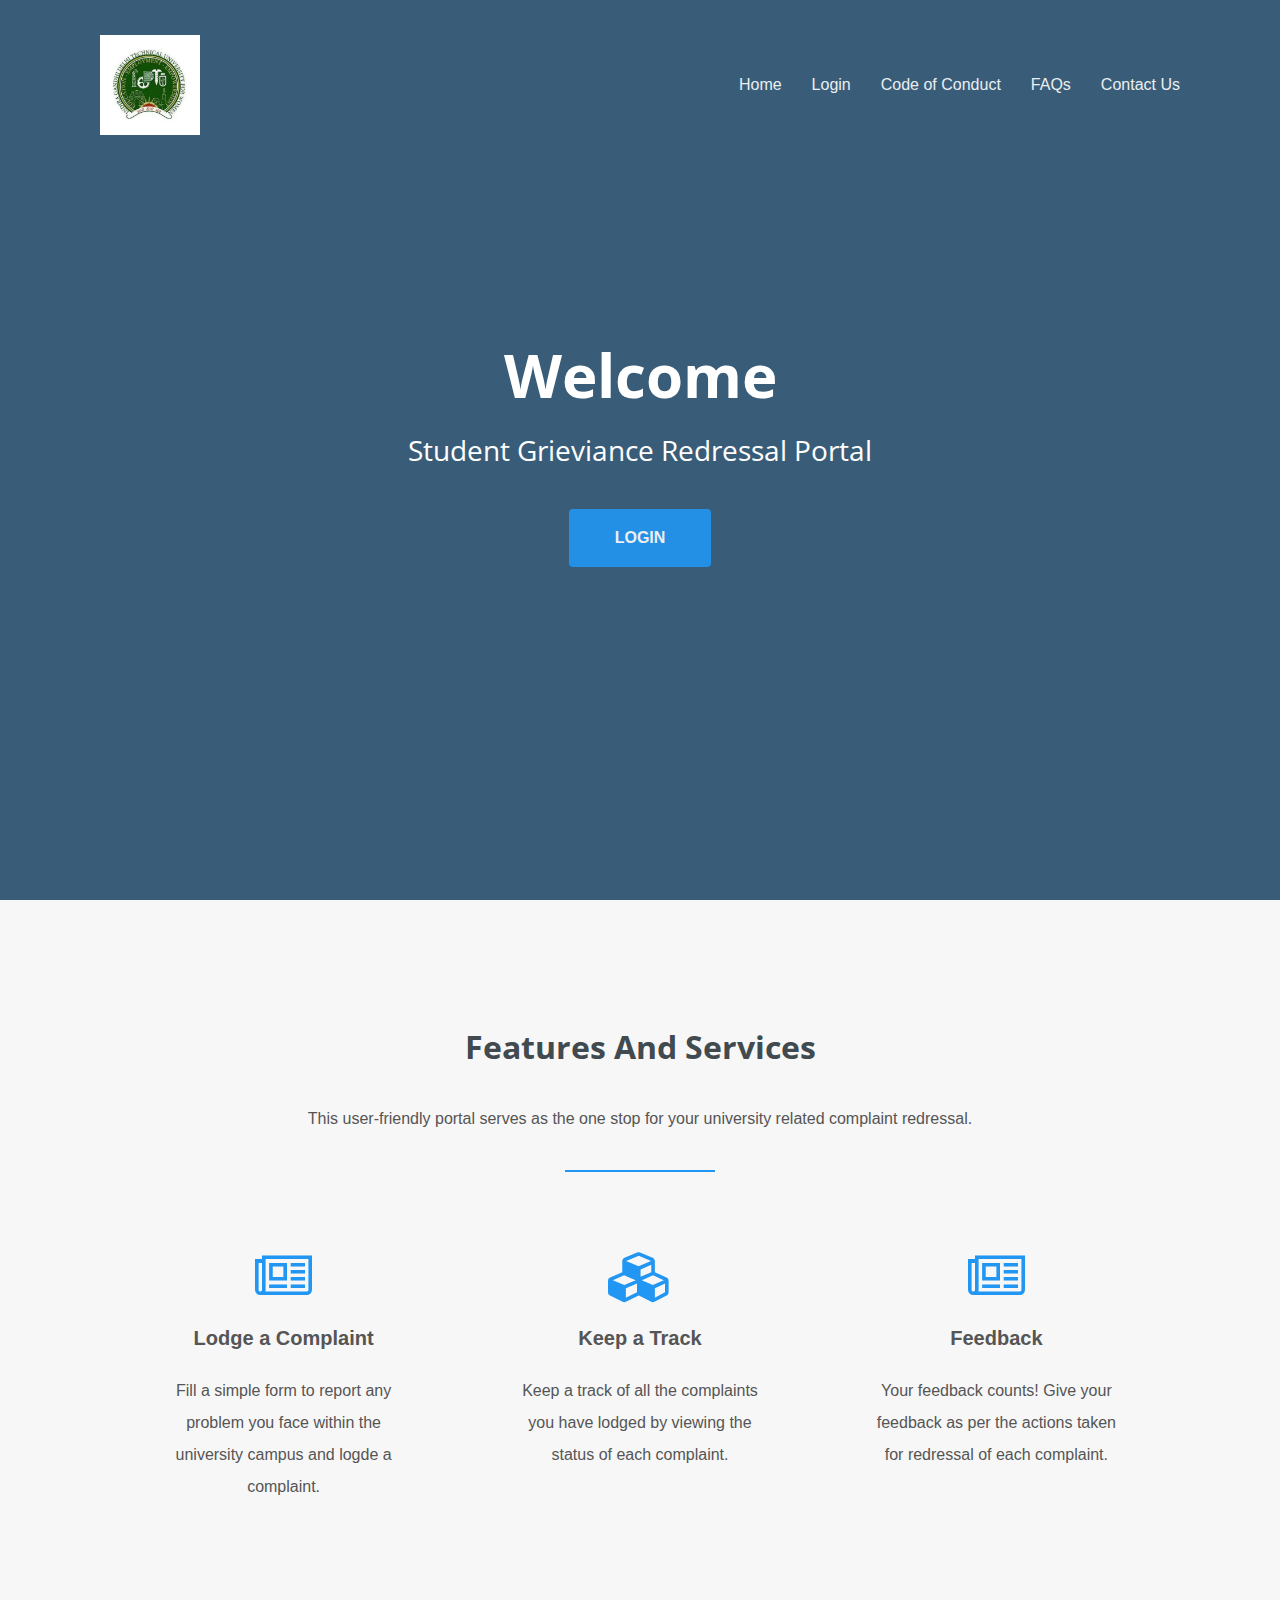
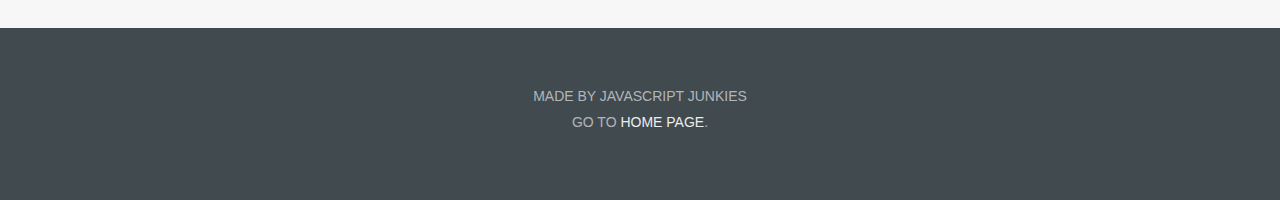
<file: main website/index.html>
<!DOCTYPE html>
<html>
<head>
    <meta charset="utf-8">
    <meta http-equiv="X-UA-Compatible" content="IE=edge">
    <meta name="viewport" content="width=device-width, initial-scale=1">
    <title>Student Grieviance Redressal Portal</title>

	<link href="https://fonts.googleapis.com/css?family=Open+Sans" rel="stylesheet">
	<link href="https://fonts.googleapis.com/css?family=Quicksand" rel="stylesheet">
    <link rel="stylesheet" href="http://maxcdn.bootstrapcdn.com/font-awesome/4.6.0/css/font-awesome.min.css">
    <link rel="stylesheet" href="assets/css/styles.css">

</head>

<body>

	<header>
		<img id="logo" src="Indira-Gandhi-Delhi-Technical-University-for-Women logo.jpg" 
			alt="university logo" height="100"></img>
        <nav>
			<li><a href="index.html">Home</a></li>
			<li><a href="login_student.html">Login</a></li>
			<li><a href="code_of_conduct.html">Code of Conduct</a></li>
			<li><a href="faq.html">FAQs</a></li>
			<li><a href="contact.html">Contact Us</a></li>
		</nav>
	</header>
		
 	<section class="hero">
		<div class="background-image" style="background-image: url(main website\homepage_pic.jpg)"></div>
		<h1>Welcome</h1>
		<h3>Student Grieviance Redressal Portal</h3>
		<a href="C:\Users\Sonal\Desktop\ena stuff 3\sih2020\main website\login_student.html" class="btn">Login</a>
	</section>

	<section class="features">
		<h3 class="title">Features and services</h3>
		<p>This user-friendly portal serves as the one stop for your university related complaint redressal.</p>
		<hr>

		<ul class="grid">
			<li>
				<i class="fa fa-newspaper-o"></i>
				<h4>Lodge a Complaint</h4>
				<p>Fill a simple form to report any problem you face within the university campus and logde a complaint.</p>
			</li>
			<li>
				<i class="fa fa-cubes"></i>
				<h4>Keep a Track</h4>
				<p>Keep a track of all the complaints you have lodged by viewing the status of each complaint.</p>
			</li>
			<li>
				<i class="fa fa-newspaper-o"></i>
				<h4>Feedback</h4>
				<p>Your feedback counts! Give your feedback as per the actions taken for redressal of each complaint.</p>
			</li>
		</div>
	</section>

	<footer>
		<p>Made by JavaScript Junkies</p>
		<p>Go to <a href="index.html">Home Page</a>.</p>
		
	</footer>

</body>

</html>
</file>
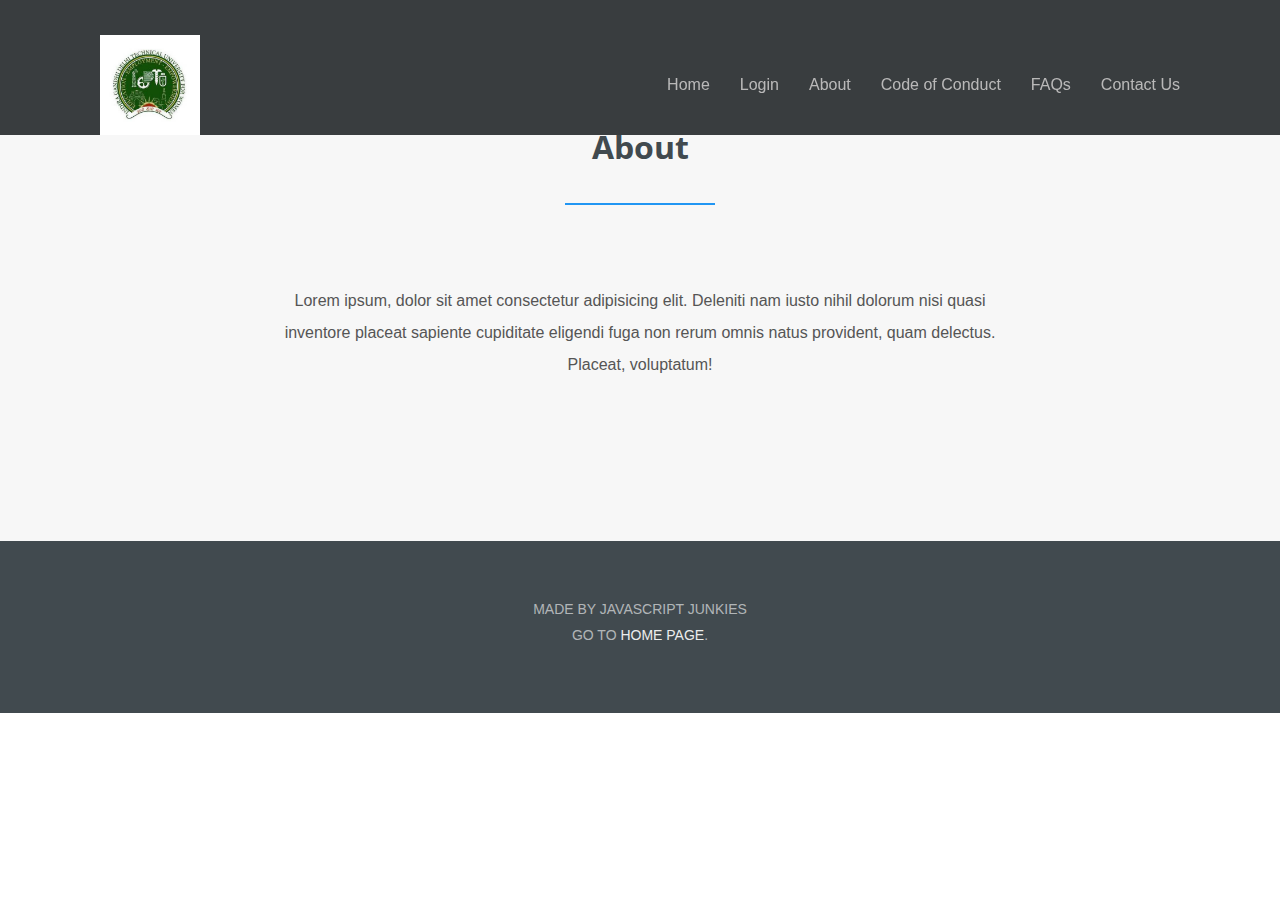
<file: main website/about.html>
<!DOCTYPE html>
<html>
<head>
    <meta charset="utf-8">
    <meta http-equiv="X-UA-Compatible" content="IE=edge">
    <meta name="viewport" content="width=device-width, initial-scale=1">
    <title>About</title>

	<link href="https://fonts.googleapis.com/css?family=Open+Sans" rel="stylesheet">
	<link href="https://fonts.googleapis.com/css?family=Quicksand" rel="stylesheet">
    <link rel="stylesheet" href="http://maxcdn.bootstrapcdn.com/font-awesome/4.6.0/css/font-awesome.min.css">
    <link rel="stylesheet" href="about_stylesheet.css">

</head>

<body>

	<header>
		<img id="logo" src="Indira-Gandhi-Delhi-Technical-University-for-Women logo.jpg" 
			alt="university logo" height="100"></img>
        <nav>
			<li><a href="index.html">Home</a></li>
			<li><a href="login_student.html">Login</a></li>
			<li><a href="about.html">About</a></li>
			<li><a href="code_of_conduct.html">Code of Conduct</a></li>
			<li><a href="faq.html">FAQs</a></li>
			<li><a href="contact.html">Contact Us</a></li>
		</nav>
	</header>

	<section class="features">
		<h3 class="title">About</h3>
		<hr>
		<p>Lorem ipsum, dolor sit amet consectetur adipisicing elit. Deleniti
			 nam iusto nihil dolorum nisi quasi inventore placeat sapiente 
			 cupiditate eligendi fuga non rerum omnis natus provident, quam delectus. 
			 Placeat, voluptatum!</p>
	</section>

	<footer>
		<p>Made by JavaScript Junkies</p>
		<p>Go to <a href="index.html">Home Page</a>.</p>
		
	</footer>

</body>

</html>
</file>
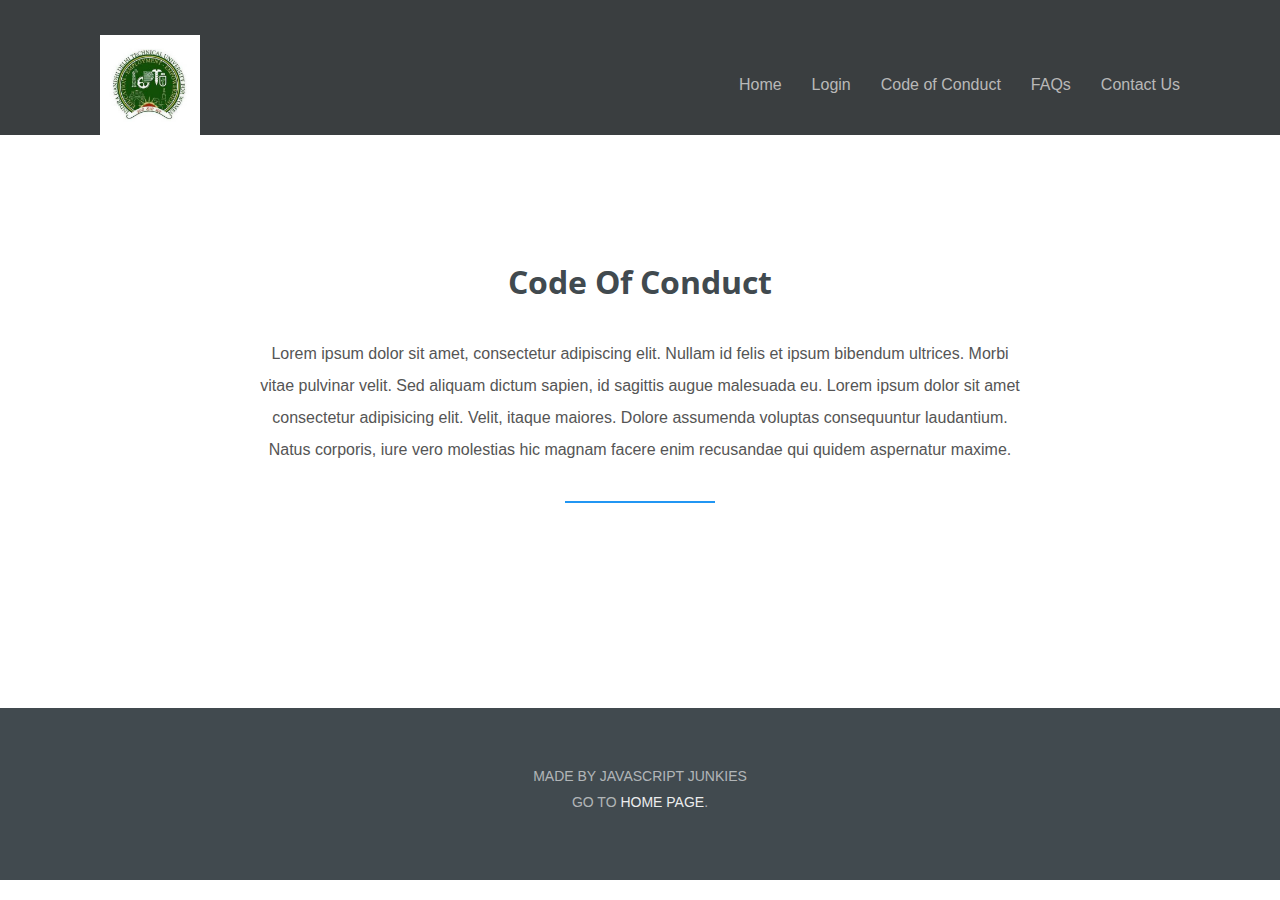
<file: main website/code_of_conduct.html>
<!DOCTYPE html>
<html>
<head>
    <meta charset="utf-8">
    <meta http-equiv="X-UA-Compatible" content="IE=edge">
    <meta name="viewport" content="width=device-width, initial-scale=1">
    <title>Code of Conduct</title>

	<link href="https://fonts.googleapis.com/css?family=Open+Sans" rel="stylesheet">
	<link href="https://fonts.googleapis.com/css?family=Quicksand" rel="stylesheet">
    <link rel="stylesheet" href="http://maxcdn.bootstrapcdn.com/font-awesome/4.6.0/css/font-awesome.min.css">
    <link rel="stylesheet" href="code_of_conduct_stylesheet.css">

</head>

<body>

	<header>
		<img id="logo" src="Indira-Gandhi-Delhi-Technical-University-for-Women logo.jpg" 
			alt="university logo" height="100"></img>
        <nav>
			<li><a href="index.html">Home</a></li>
			<li><a href="login_student.html">Login</a></li>
			<li><a href="code_of_conduct.html">Code of Conduct</a></li>
			<li><a href="faq.html">FAQs</a></li>
			<li><a href="contact.html">Contact Us</a></li>
		</nav>
	</header>
    <div> </div>
	<section class="our-work">
		<h3 class="title">Code of Conduct</h3>
		<p>Lorem ipsum dolor sit amet, consectetur adipiscing elit. Nullam id felis et ipsum bibendum ultrices. Morbi vitae pulvinar velit. Sed aliquam dictum sapien, id sagittis augue malesuada eu.
			Lorem ipsum dolor sit amet consectetur adipisicing elit. Velit, itaque maiores. Dolore assumenda voluptas consequuntur laudantium. Natus corporis, iure vero molestias hic magnam facere enim recusandae qui quidem aspernatur maxime.
		</p>
		<hr>
	</section>
	
	<footer>
		<p>Made by JavaScript Junkies</p>
		<p>Go to <a href="index.html">Home Page</a>.</p>
		
	</footer>

</body>

</html>
</file>
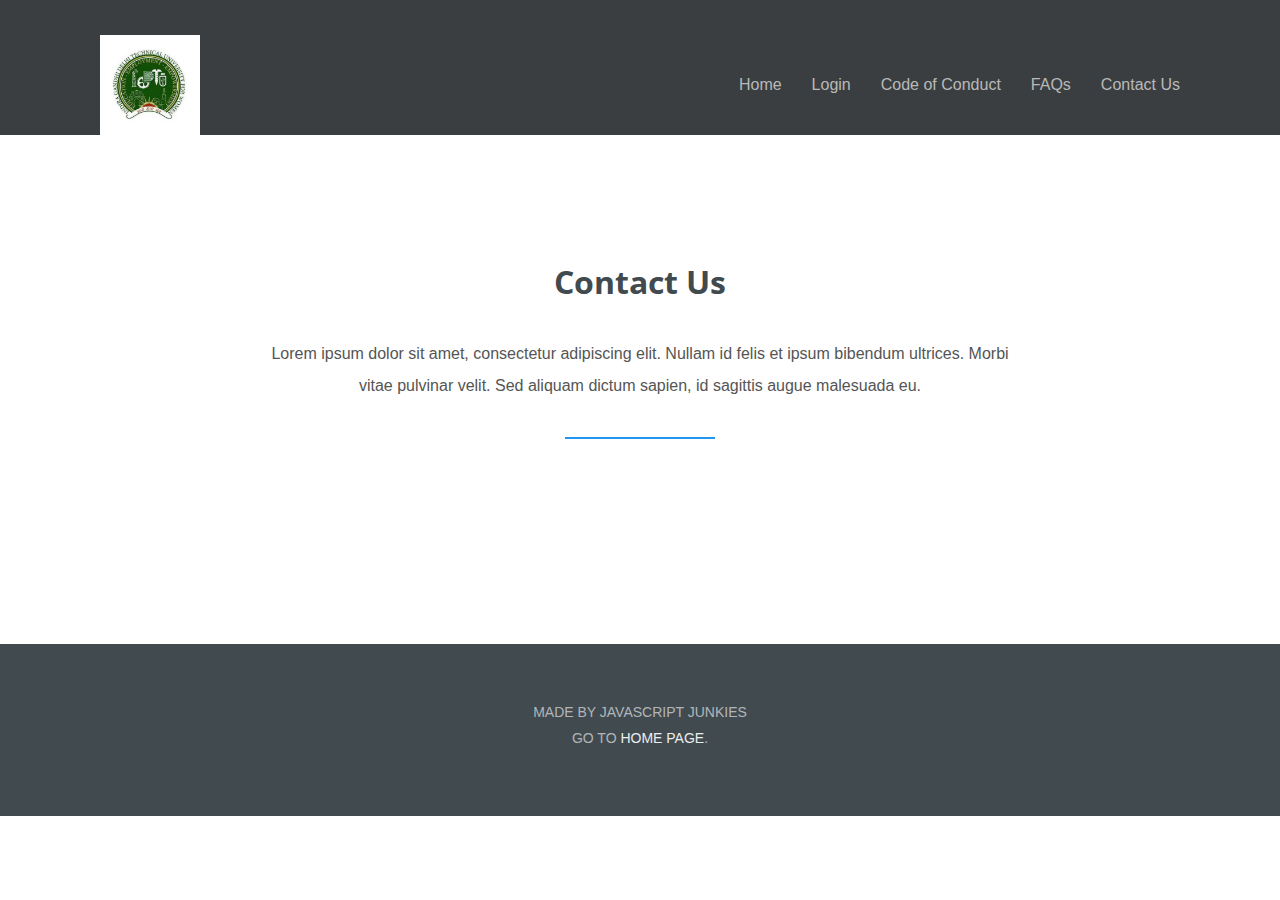
<file: main website/contact.html>
<!DOCTYPE html>
<html>
<head>
    <meta charset="utf-8">
    <meta http-equiv="X-UA-Compatible" content="IE=edge">
    <meta name="viewport" content="width=device-width, initial-scale=1">
    <title>Contact</title>

	<link href="https://fonts.googleapis.com/css?family=Open+Sans" rel="stylesheet">
	<link href="https://fonts.googleapis.com/css?family=Quicksand" rel="stylesheet">
    <link rel="stylesheet" href="http://maxcdn.bootstrapcdn.com/font-awesome/4.6.0/css/font-awesome.min.css">
    <link rel="stylesheet" href="contact_stylesheet.css">

</head>

<body>

	<header>
		<img id="logo" src="Indira-Gandhi-Delhi-Technical-University-for-Women logo.jpg" 
			alt="university logo" height="100"></img>
        <nav>
			<li><a href="index.html">Home</a></li>
			<li><a href="login_student.html">Login</a></li>
			<li><a href="code_of_conduct.html">Code of Conduct</a></li>
			<li><a href="faq.html">FAQs</a></li>
			<li><a href="contact.html">Contact Us</a></li>
		</nav>
	</header>

	<div></div>
	<section class="our-work">
		<h3 class="title">Contact Us</h3>
		<p>Lorem ipsum dolor sit amet, consectetur adipiscing elit. Nullam id felis et ipsum bibendum ultrices. Morbi vitae pulvinar velit. Sed aliquam dictum sapien, id sagittis augue malesuada eu.</p>
		<hr>
	</section>

	<footer>
		<p>Made by JavaScript Junkies</p>
		<p>Go to <a href="index.html">Home Page</a>.</p>
		
	</footer>

</body>

</html>
</file>
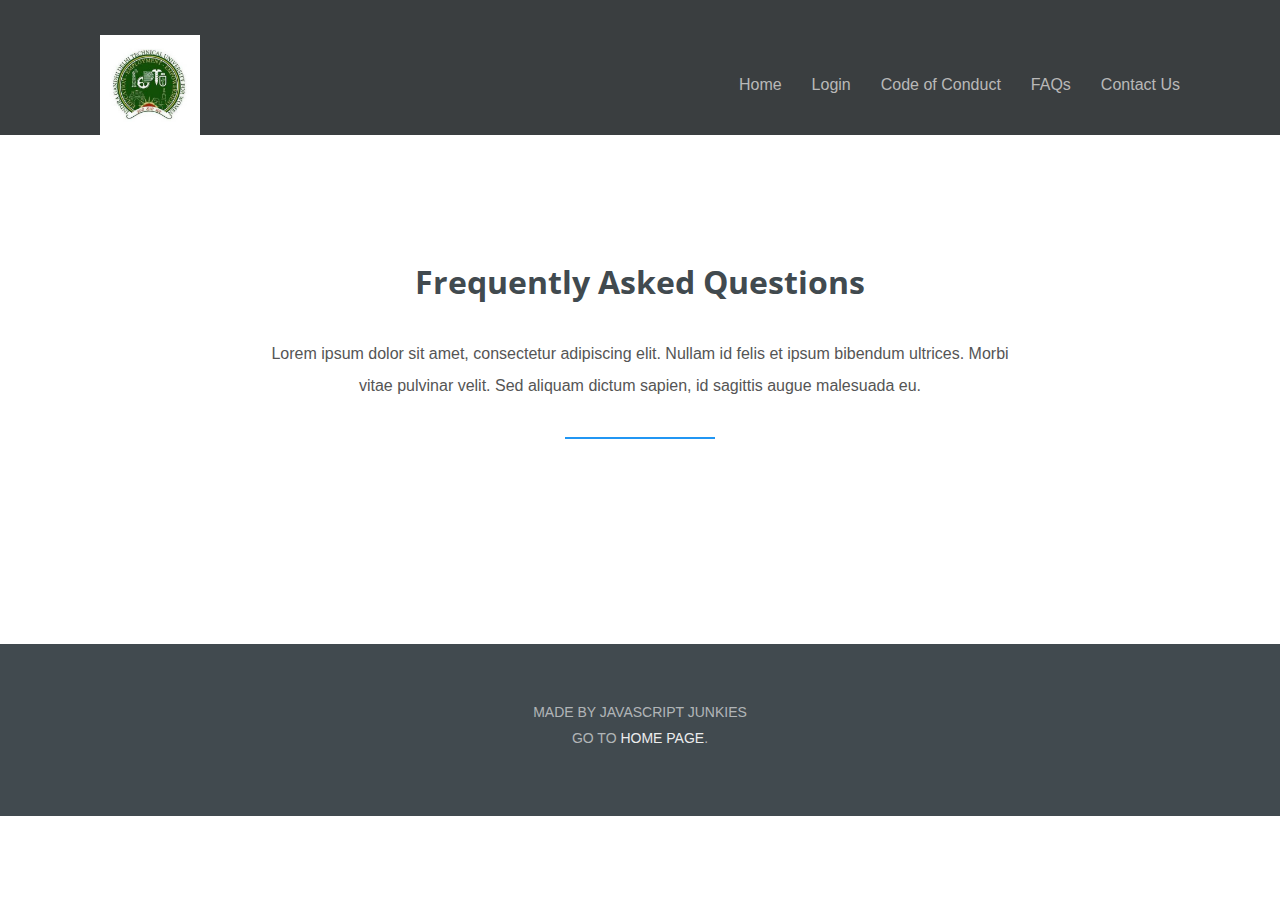
<file: main website/faq.html>
<!DOCTYPE html>
<html>
<head>
    <meta charset="utf-8">
    <meta http-equiv="X-UA-Compatible" content="IE=edge">
    <meta name="viewport" content="width=device-width, initial-scale=1">
    <title>FAQs</title>

	<link href="https://fonts.googleapis.com/css?family=Open+Sans" rel="stylesheet">
	<link href="https://fonts.googleapis.com/css?family=Quicksand" rel="stylesheet">
    <link rel="stylesheet" href="http://maxcdn.bootstrapcdn.com/font-awesome/4.6.0/css/font-awesome.min.css">
    <link rel="stylesheet" href="faq_stylesheet.css">

</head>

<body>

	<header>
		<img id="logo" src="Indira-Gandhi-Delhi-Technical-University-for-Women logo.jpg" 
			alt="university logo" height="100"></img>
        <nav>
			<li><a href="index.html">Home</a></li>
			<li><a href="login_student.html">Login</a></li>
			<li><a href="code_of_conduct.html">Code of Conduct</a></li>
			<li><a href="faq.html">FAQs</a></li>
			<li><a href="contact.html">Contact Us</a></li>
		</nav>
	</header>

	<div></div>
	<section class="our-work">
		<h3 class="title">Frequently Asked Questions</h3>
		<p>Lorem ipsum dolor sit amet, consectetur adipiscing elit. Nullam id felis et ipsum bibendum ultrices. Morbi vitae pulvinar velit. Sed aliquam dictum sapien, id sagittis augue malesuada eu.</p>
		<hr>

	</section>

	<footer>
		<p>Made by JavaScript Junkies</p>
		<p>Go to <a href="index.html">Home Page</a>.</p>
		
	</footer>

</body>

</html>
</file>
<file: main website/assets/css/styles.css>
/*-------------
 	General
-------------*/

*{
	margin: 0;
	padding: 0;
	box-sizing: border-box;
}

html{
	font: normal 16px sans-serif;
	color: #555;
}

ul, nav{
	list-style: none;
}

a{
	text-decoration: none;
	color: inherit;
	cursor: pointer;

	opacity: 0.9;
}

a:hover{
	opacity: 1;
}

a.btn{
	color: #fff;
	border-radius: 4px;
	text-transform: uppercase;
	background-color: #2196F3;
	font-weight: 800;
	text-align: center;
}

hr{
	width: 150px;
	height: 2px;
	background-color: #2196F3;
	border: 0;
	margin-bottom: 80px;
}

section{
	display: flex;
	flex-direction: column;
	align-items: center;

	padding: 125px 100px;
}

@media (max-width: 1000px){

	section{
		padding: 100px 50px;
	}

}

@media (max-width: 600px){

	section{
		padding: 80px 30px;
	}

}

section h3.title{
	color: #414a4f;
	text-transform: capitalize; 
	font: bold 32px 'Open Sans', sans-serif;
	margin-bottom: 35px;
	text-align: center;
}

section p{
	max-width: 800px;
	text-align: center;
	margin-bottom: 35px;
	padding: 0 20px;
	line-height: 2;
}

ul.grid{
	width: 100%;
	display: flex;
	flex-wrap: wrap;
	justify-content: center;
}


/*-------------
 	Header
-------------*/

header{
	position: absolute;
	top: 0;
	left: 0;
	z-index: 10;
	width: 100%;
	display: flex;
	justify-content: space-between;
	align-items: center;
	color: #fff;
	padding: 35px 100px 0;
}

header h2{
	font-family: 'Quicksand', sans-serif;
}

header nav{
	display: flex;
}

header nav li{
	margin: 0 15px;
}

header nav li:first-child{
	margin-left: 0;	
}

header nav li:last-child{
	margin-right: 0;	
}

img{
	height: 10;
}



@media (max-width: 1000px){
	header{
		padding: 20px 50px;
	}
}


@media (max-width: 700px){
	header{
		flex-direction: column;		
	}

	header h2{
		margin-bottom: 15px;
	}
}



/*----------------
 	Hero Section
----------------*/

.hero{
	position: relative;
	justify-content: center;
	min-height: 100vh;
	color: #fff;
	text-align: center;
}

.hero .background-image{
	position: absolute;
	top: 0;
	left: 0;
	width: 100%;
	height: 100%;
	background-size: cover;
	background-color: #2196F3;
	z-index: -1;
}

.hero .background-image:after{
	content: '';
	position: absolute;
	top: 0;
	left: 0;
	width: 100%;
	height: 100%;
	background-color: #414a4f;
	opacity: 0.75;
}

.hero h1{
	font: bold 60px 'Open Sans', sans-serif;
	margin-bottom: 15px;
}

.hero h3{
	font: normal 28px 'Open Sans', sans-serif;
	margin-bottom: 40px;
}

.hero a.btn{
	padding: 20px 46px;
}

@media (max-width: 800px){

	.hero{
		min-height: 600px;
	}

	.hero h1{
		font-size: 48px;
	}

	.hero h3{
		font-size: 24px;
	}

	.hero a.btn{
		padding: 15px 40px;
	}

}

/*----------------------
 	Features Section
----------------------*/

.features{
	background-color: #f7f7f7;
}

.features .grid li{
	padding: 0 30px;
	flex-basis: 33%;
	text-align: center;
}

.features .grid li i{
    font-size: 50px;
    color: #2196F3;
    margin-bottom: 25px;
}

.features .grid li h4{
	color: #555;
    font-size: 20px;
    margin-bottom: 25px;
}

.features .grid li p{
    margin: 0;
}

@media (max-width: 1000px){

	.features .grid li{
		flex-basis: 70%;
		margin-bottom: 65px;
	}

	.features .grid li:last-child{
		margin-bottom: 0;
	}

}


@media (max-width: 600px){

	.features .grid li{
		flex-basis: 100%;
	}

}

/*-------------
 	Footer
-------------*/

footer{
	display: flex;
	flex-direction: column;
	align-items: center;
	text-align: center;
	color: #fff;
	background-color: #414a4f;
	padding: 60px 0;
}

footer ul{
	display: flex;
	margin-bottom: 25px;
	font-size: 32px;
}

footer ul li{
	margin: 0 8px;	
}

footer ul li:first-child{
	margin-left: 0;	
}

footer ul li:last-child{
	margin-right: 0;	
}

footer p{
	text-transform: uppercase;
	font-size: 14px;
	color: rgba(255,255,255,0.6);
	margin-bottom: 10px;
}

footer p a{
	color: #fff;
}

@media (max-width: 700px){

	footer{
		padding: 80px 15px;
	}

}


/* -- Demo ads -- */

@media (max-width: 1200px) {
	#bsaHolder{ display:none;}
}
</file>
<file: main website/about_stylesheet.css>
/*-------------
 	General
-------------*/

*{
	margin: 0;
	padding: 0;
	box-sizing: border-box;
}

html{
	font: normal 16px sans-serif;
	color: #555;
}

ul, nav{
	list-style: none;
}

a{
	text-decoration: none;
	color: inherit;
	cursor: pointer;

	opacity: 0.9;
}

a:hover{
	opacity: 1;
}

a.btn{
	color: #fff;
	border-radius: 4px;
	text-transform: uppercase;
	background-color: #2196F3;
	font-weight: 800;
	text-align: center;
}

hr{
	width: 150px;
	height: 2px;
	background-color: #2196F3;
	border: 0;
	margin-bottom: 80px;
}

section{
	display: flex;
	flex-direction: column;
	align-items: center;

	padding: 125px 100px;
}

@media (max-width: 1000px){

	section{
		padding: 100px 50px;
	}

}

@media (max-width: 600px){

	section{
		padding: 80px 30px;
	}

}

section h3.title{
	color: #414a4f;
	text-transform: capitalize; 
	font: bold 32px 'Open Sans', sans-serif;
	margin-bottom: 35px;
	text-align: center;
}

section p{
	max-width: 800px;
	text-align: center;
	margin-bottom: 35px;
	padding: 0 20px;
	line-height: 2;
}

ul.grid{
	width: 100%;
	display: flex;
	flex-wrap: wrap;
	justify-content: center;
}


/*-------------
 	Header
-------------*/

header{
	position: fixed;
	top: 0;
	left: 0;
	z-index: 10;
	width: 100%;
	display: flex;
	justify-content: space-between;
	align-items: center;
	color: rgb(199, 198, 198);
	padding: 35px 100px 0;
	background-color:#202427e1;
}

header h2{
	font-family: 'Quicksand', sans-serif;
}

header nav{
	display: flex;
}

header nav li{
	margin: 0 15px;
}

header nav li:first-child{
	margin-left: 0;	
}

header nav li:last-child{
	margin-right: 0;	
}



@media (max-width: 1000px){
	header{
		padding: 20px 50px;
	}
}


@media (max-width: 700px){
	header{
		flex-direction: column;		
	}

	header h2{
		margin-bottom: 15px;
	}
}

/*----------------------
 	Features Section
----------------------*/

.features{
	margin-top: 150;
	position: relative ;
	background-color: #f7f7f7;
}

.features .grid li{
	padding: 0 30px;
	flex-basis: 33%;
	text-align: center;
}

.features .grid li i{
    font-size: 50px;
    color: #2196F3;
    margin-bottom: 25px;
}

.features .grid li h4{
	color: #555;
    font-size: 20px;
    margin-bottom: 25px;
}

.features .grid li p{
    margin: 0;
}

@media (max-width: 1000px){

	.features .grid li{
		flex-basis: 70%;
		margin-bottom: 65px;
	}

	.features .grid li:last-child{
		margin-bottom: 0;
	}

}


@media (max-width: 600px){

	.features .grid li{
		flex-basis: 100%;
	}

}


/*-------------
 	Footer
-------------*/

footer{
	display: flex;
	flex-direction: column;
	align-items: center;
	text-align: center;
	color: #fff;
	background-color: #414a4f;
	padding: 60px 0;
}

footer ul{
	display: flex;
	margin-bottom: 25px;
	font-size: 32px;
}

footer ul li{
	margin: 0 8px;	
}

footer ul li:first-child{
	margin-left: 0;	
}

footer ul li:last-child{
	margin-right: 0;	
}

footer p{
	text-transform: uppercase;
	font-size: 14px;
	color: rgba(255,255,255,0.6);
	margin-bottom: 10px;
}

footer p a{
	color: #fff;
}

@media (max-width: 700px){

	footer{
		padding: 80px 15px;
	}

}


/* -- Demo ads -- */

@media (max-width: 1200px) {
	#bsaHolder{ display:none;}
}
</file>
<file: main website/code_of_conduct_stylesheet.css>
/*-------------
 	General
-------------*/

*{
	margin: 0;
	padding: 0;
	box-sizing: border-box;
}

html{
	font: normal 16px sans-serif;
	color: #555;
}

ul, nav{
	list-style: none;
}

a{
	text-decoration: none;
	color: inherit;
	cursor: pointer;

	opacity: 0.9;
}

a:hover{
	opacity: 1;
}

a.btn{
	color: #fff;
	border-radius: 4px;
	text-transform: uppercase;
	background-color: #2196F3;
	font-weight: 800;
	text-align: center;
}

hr{
	width: 150px;
	height: 2px;
	background-color: #2196F3;
	border: 0;
	margin-bottom: 80px;
}

section{
	display: flex;
	flex-direction: column;
	align-items: center;
	padding: 125px 100px;
}
div{
	height: 15vh;
}

@media (max-width: 1000px){

	section{
		padding: 100px 50px;
	}

}

@media (max-width: 600px){

	section{
		padding: 80px 30px;
	}

}

section h3.title{
	color: #414a4f;
	text-transform: capitalize; 
	font: bold 32px 'Open Sans', sans-serif;
	margin-bottom: 35px;
	text-align: center;
}

section p{
	max-width: 800px;
	text-align: center;
	margin-bottom: 35px;
	padding: 0 20px;
	line-height: 2;
}

ul.grid{
	width: 100%;
	display: flex;
	flex-wrap: wrap;
	justify-content: center;
}


/*-------------
 	Header
-------------*/

header{
	position: absolute;
	top: 0;
	left: 0;
	z-index: 10;
	width: 100%;
	display: flex;
	justify-content: space-between;
	align-items: center;
	color: rgb(199, 198, 198);
	padding: 35px 100px 0;
	background-color:#202427e1;

}

header h2{
	font-family: 'Quicksand', sans-serif;
}

header nav{
	display: flex;
}

header nav li{
	margin: 0 15px;
}

header nav li:first-child{
	margin-left: 0;	
}

header nav li:last-child{
	margin-right: 0;	
}



@media (max-width: 1000px){
	header{
		padding: 20px 50px;
	}
}


@media (max-width: 700px){
	header{
		flex-direction: column;		
	}

	header h2{
		margin-bottom: 15px;
	}
}

/*--------------------
 	Our Work Section
---------------------*/

.оur-work{
	background-color: #fff;
}

.our-work .grid li{
	padding: 20px;
	height: 350px;
	border-radius: 3px;

	background-clip: content-box;
	background-size: cover;
	background-position: center;
	background-color: #333;
}

.our-work .grid li.small{
	flex-basis: 40%;
}

.our-work .grid li.large{
	flex-basis: 60%;
}


@media (max-width: 1000px){

	.our-work .grid li.small,
	.our-work .grid li.large{
		flex-basis: 100%;
	}

}

/*-------------
 	Footer
-------------*/

footer{
	display: flex;
	flex-direction: column;
	align-items: center;
	text-align: center;
	color: #fff;
	background-color: #414a4f;
	padding: 60px 0;
}

footer ul{
	display: flex;
	margin-bottom: 25px;
	font-size: 32px;
}

footer ul li{
	margin: 0 8px;	
}

footer ul li:first-child{
	margin-left: 0;	
}

footer ul li:last-child{
	margin-right: 0;	
}

footer p{
	text-transform: uppercase;
	font-size: 14px;
	color: rgba(255,255,255,0.6);
	margin-bottom: 10px;
}

footer p a{
	color: #fff;
}

@media (max-width: 700px){

	footer{
		padding: 80px 15px;
	}

}


/* -- Demo ads -- */

@media (max-width: 1200px) {
	#bsaHolder{ display:none;}
}
</file>
<file: main website/contact_stylesheet.css>
/*-------------
 	General
-------------*/

*{
	margin: 0;
	padding: 0;
	box-sizing: border-box;
}

div{
	height: 15vh;
}

html{
	font: normal 16px sans-serif;
	color: #555;
}

ul, nav{
	list-style: none;
}

a{
	text-decoration: none;
	color: inherit;
	cursor: pointer;

	opacity: 0.9;
}

a:hover{
	opacity: 1;
}

a.btn{
	color: #fff;
	border-radius: 4px;
	text-transform: uppercase;
	background-color: #2196F3;
	font-weight: 800;
	text-align: center;
}

hr{
	width: 150px;
	height: 2px;
	background-color: #2196F3;
	border: 0;
	margin-bottom: 80px;
}

section{
	display: flex;
	flex-direction: column;
	align-items: center;

	padding: 125px 100px;
}

@media (max-width: 1000px){

	section{
		padding: 100px 50px;
	}

}

@media (max-width: 600px){

	section{
		padding: 80px 30px;
	}

}

section h3.title{
	color: #414a4f;
	text-transform: capitalize; 
	font: bold 32px 'Open Sans', sans-serif;
	margin-bottom: 35px;
	text-align: center;
}

section p{
	max-width: 800px;
	text-align: center;
	margin-bottom: 35px;
	padding: 0 20px;
	line-height: 2;
}

ul.grid{
	width: 100%;
	display: flex;
	flex-wrap: wrap;
	justify-content: center;
}


/*-------------
 	Header
-------------*/

header{
	position: absolute;
	top: 0;
	left: 0;
	z-index: 10;
	width: 100%;
	display: flex;
	justify-content: space-between;
	align-items: center;
	color: rgb(199, 198, 198);
	padding: 35px 100px 0;
	background-color:#202427e1;
}

header h2{
	font-family: 'Quicksand', sans-serif;
}

header nav{
	display: flex;
}

header nav li{
	margin: 0 15px;
}

header nav li:first-child{
	margin-left: 0;	
}

header nav li:last-child{
	margin-right: 0;	
}



@media (max-width: 1000px){
	header{
		padding: 20px 50px;
	}
}


@media (max-width: 700px){
	header{
		flex-direction: column;		
	}

	header h2{
		margin-bottom: 15px;
	}
}

/*--------------------
 	Our Work Section
---------------------*/

.оur-work{
	background-color: #fff;
}

.our-work .grid li{
	padding: 20px;
	height: 350px;
	border-radius: 3px;

	background-clip: content-box;
	background-size: cover;
	background-position: center;
	background-color: #333;
}

.our-work .grid li.small{
	flex-basis: 40%;
}

.our-work .grid li.large{
	flex-basis: 60%;
}


@media (max-width: 1000px){

	.our-work .grid li.small,
	.our-work .grid li.large{
		flex-basis: 100%;
	}

}

/*-------------
 	Footer
-------------*/

footer{
	display: flex;
	flex-direction: column;
	align-items: center;
	text-align: center;
	color: #fff;
	background-color: #414a4f;
	padding: 60px 0;
}

footer ul{
	display: flex;
	margin-bottom: 25px;
	font-size: 32px;
}

footer ul li{
	margin: 0 8px;	
}

footer ul li:first-child{
	margin-left: 0;	
}

footer ul li:last-child{
	margin-right: 0;	
}

footer p{
	text-transform: uppercase;
	font-size: 14px;
	color: rgba(255,255,255,0.6);
	margin-bottom: 10px;
}

footer p a{
	color: #fff;
}

@media (max-width: 700px){

	footer{
		padding: 80px 15px;
	}

}


/* -- Demo ads -- */

@media (max-width: 1200px) {
	#bsaHolder{ display:none;}
}
</file>
<file: main website/faq_stylesheet.css>
/*-------------
 	General
-------------*/

*{
	margin: 0;
	padding: 0;
	box-sizing: border-box;
}

div{
	height: 15vh;
}

html{
	font: normal 16px sans-serif;
	color: #555;
}

ul, nav{
	list-style: none;
}

a{
	text-decoration: none;
	color: inherit;
	cursor: pointer;

	opacity: 0.9;
}

a:hover{
	opacity: 1;
}

a.btn{
	color: #fff;
	border-radius: 4px;
	text-transform: uppercase;
	background-color: #2196F3;
	font-weight: 800;
	text-align: center;
}

hr{
	width: 150px;
	height: 2px;
	background-color: #2196F3;
	border: 0;
	margin-bottom: 80px;
}

section{
	display: flex;
	flex-direction: column;
	align-items: center;

	padding: 125px 100px;
}

@media (max-width: 1000px){

	section{
		padding: 100px 50px;
	}

}

@media (max-width: 600px){

	section{
		padding: 80px 30px;
	}

}

section h3.title{
	color: #414a4f;
	text-transform: capitalize; 
	font: bold 32px 'Open Sans', sans-serif;
	margin-bottom: 35px;
	text-align: center;
}

section p{
	max-width: 800px;
	text-align: center;
	margin-bottom: 35px;
	padding: 0 20px;
	line-height: 2;
}

ul.grid{
	width: 100%;
	display: flex;
	flex-wrap: wrap;
	justify-content: center;
}


/*-------------
 	Header
-------------*/

header{
	position: absolute;
	top: 0;
	left: 0;
	z-index: 10;
	width: 100%;
	display: flex;
	justify-content: space-between;
	align-items: center;
	color: rgb(199, 198, 198);
	padding: 35px 100px 0;
	background-color:#202427e1;
}

header h2{
	font-family: 'Quicksand', sans-serif;
}

header nav{
	display: flex;
}

header nav li{
	margin: 0 15px;
}

header nav li:first-child{
	margin-left: 0;	
}

header nav li:last-child{
	margin-right: 0;	
}



@media (max-width: 1000px){
	header{
		padding: 20px 50px;
	}
}


@media (max-width: 700px){
	header{
		flex-direction: column;		
	}

	header h2{
		margin-bottom: 15px;
	}
}

/*--------------------
 	Our Work Section
---------------------*/

.оur-work{
	background-color: #fff;
}

.our-work .grid li{
	padding: 20px;
	height: 350px;
	border-radius: 3px;

	background-clip: content-box;
	background-size: cover;
	background-position: center;
	background-color: #333;
}

.our-work .grid li.small{
	flex-basis: 40%;
}

.our-work .grid li.large{
	flex-basis: 60%;
}


@media (max-width: 1000px){

	.our-work .grid li.small,
	.our-work .grid li.large{
		flex-basis: 100%;
	}

}

/*-------------
 	Footer
-------------*/

footer{
	display: flex;
	flex-direction: column;
	align-items: center;
	text-align: center;
	color: #fff;
	background-color: #414a4f;
	padding: 60px 0;
}

footer ul{
	display: flex;
	margin-bottom: 25px;
	font-size: 32px;
}

footer ul li{
	margin: 0 8px;	
}

footer ul li:first-child{
	margin-left: 0;	
}

footer ul li:last-child{
	margin-right: 0;	
}

footer p{
	text-transform: uppercase;
	font-size: 14px;
	color: rgba(255,255,255,0.6);
	margin-bottom: 10px;
}

footer p a{
	color: #fff;
}

@media (max-width: 700px){

	footer{
		padding: 80px 15px;
	}

}


/* -- Demo ads -- */

@media (max-width: 1200px) {
	#bsaHolder{ display:none;}
}
</file>
